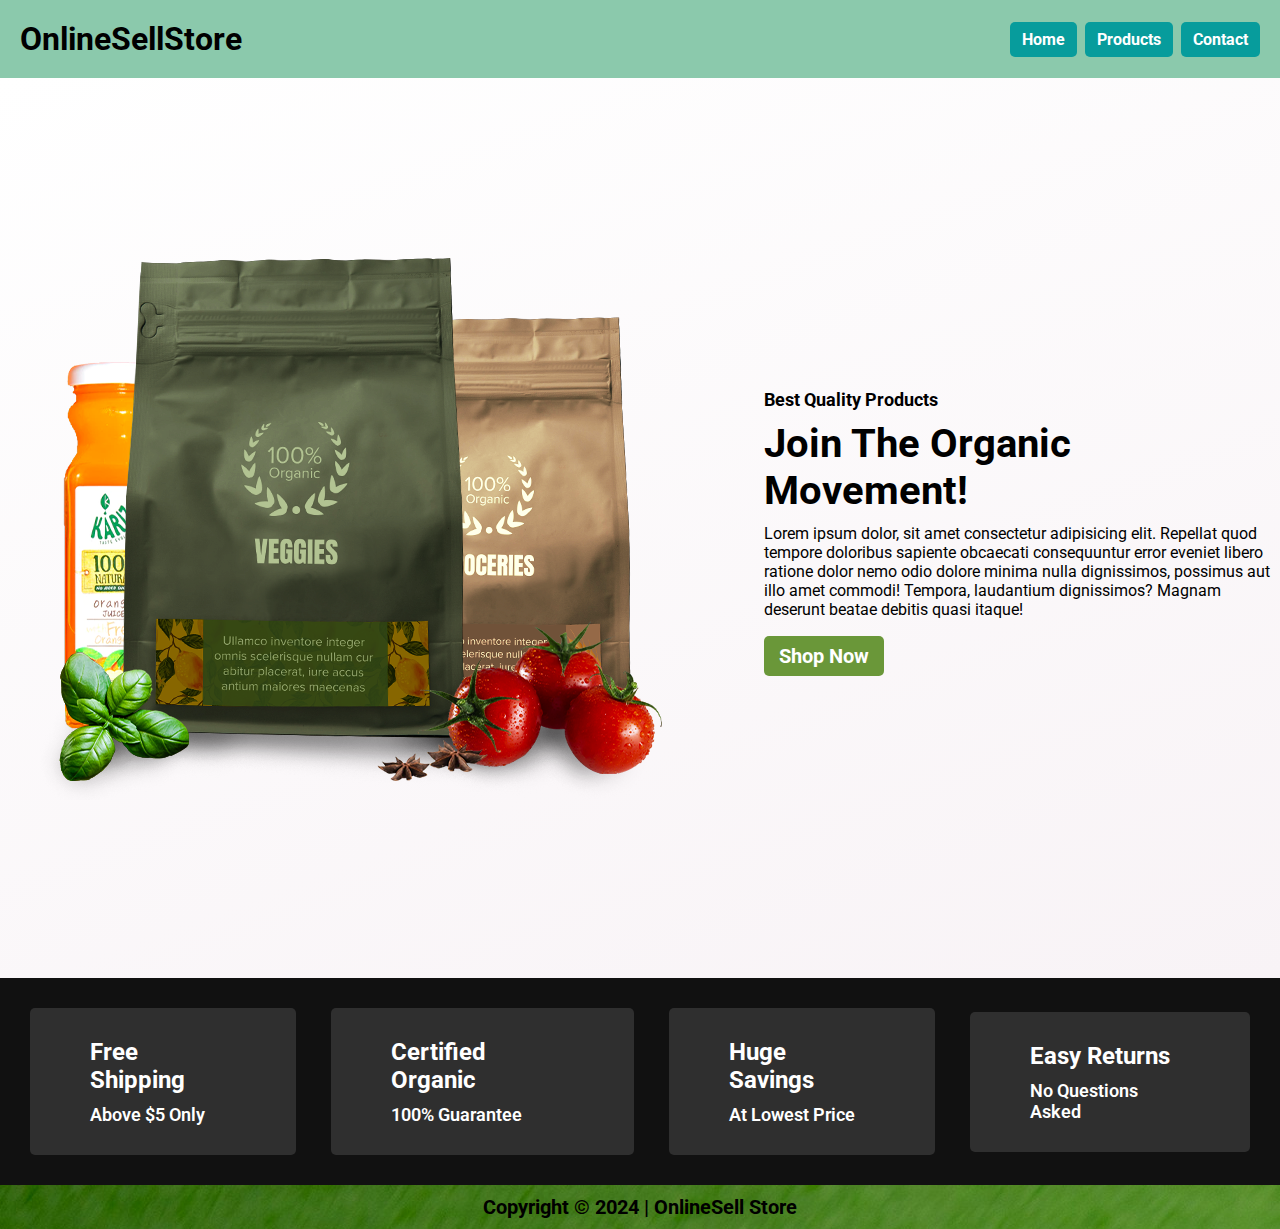
<file: index.html>
<html lang="en">
<head>
    <meta charset="UTF-8">
    <meta name="viewport" content="width=device-width, initial-scale=1.0">
    <title>Online sell products</title>
    <link rel="stylesheet" href="./css/style.css">
</head>
<body>
    <!-- Name: Saima Sinthiya -->
    <!-- ID: 2220359 -->

    <header>
        <nav>
          <div class="logo">
            <h1>OnlineSellStore</h1>
          </div>
          <ul>
            <li><a href="/">Home</a></li>
            <li><a href="/products.html">Products</a></li>
            <li><a href="/contact.html">Contact</a></li>
          </ul>
        </nav>
      </header>

      <main>
        <div class="hero">
          <img src="./images/organic-products-hero.png" alt="" srcset="" />
          <div class="hero-body">
            <p class="tag">Best Quality Products</p>
            <h1 class="title">Join The Organic Movement!</h1>
            <p>
              Lorem ipsum dolor, sit amet consectetur adipisicing elit. Repellat
              quod tempore doloribus sapiente obcaecati consequuntur error eveniet
              libero ratione dolor nemo odio dolore minima nulla dignissimos,
              possimus aut illo amet commodi! Tempora, laudantium dignissimos?
              Magnam deserunt beatae debitis quasi itaque!
            </p>
            <a href="#">Shop Now</a>
          </div>
        </div>
        <div class="info">
          <div class="info-item">
            <h2>Free Shipping</h2>
            <p>Above $5 Only</p>
          </div>
          <div class="info-item">
            <h2>Certified Organic</h2>
            <p>100% Guarantee</p>
          </div>
          <div class="info-item">
            <h2>Huge Savings</h2>
            <p>At Lowest Price</p>
          </div>
          <div class="info-item">
            <h2>Easy Returns</h2>
            <p>No Questions Asked</p>
          </div>
        </div>
      </main>
  
      <footer>
        <div class="f-content">
          <p>Copyright © 2024 | OnlineSell Store</p>
        </div>
      </footer>
</body>
</html>
</file>
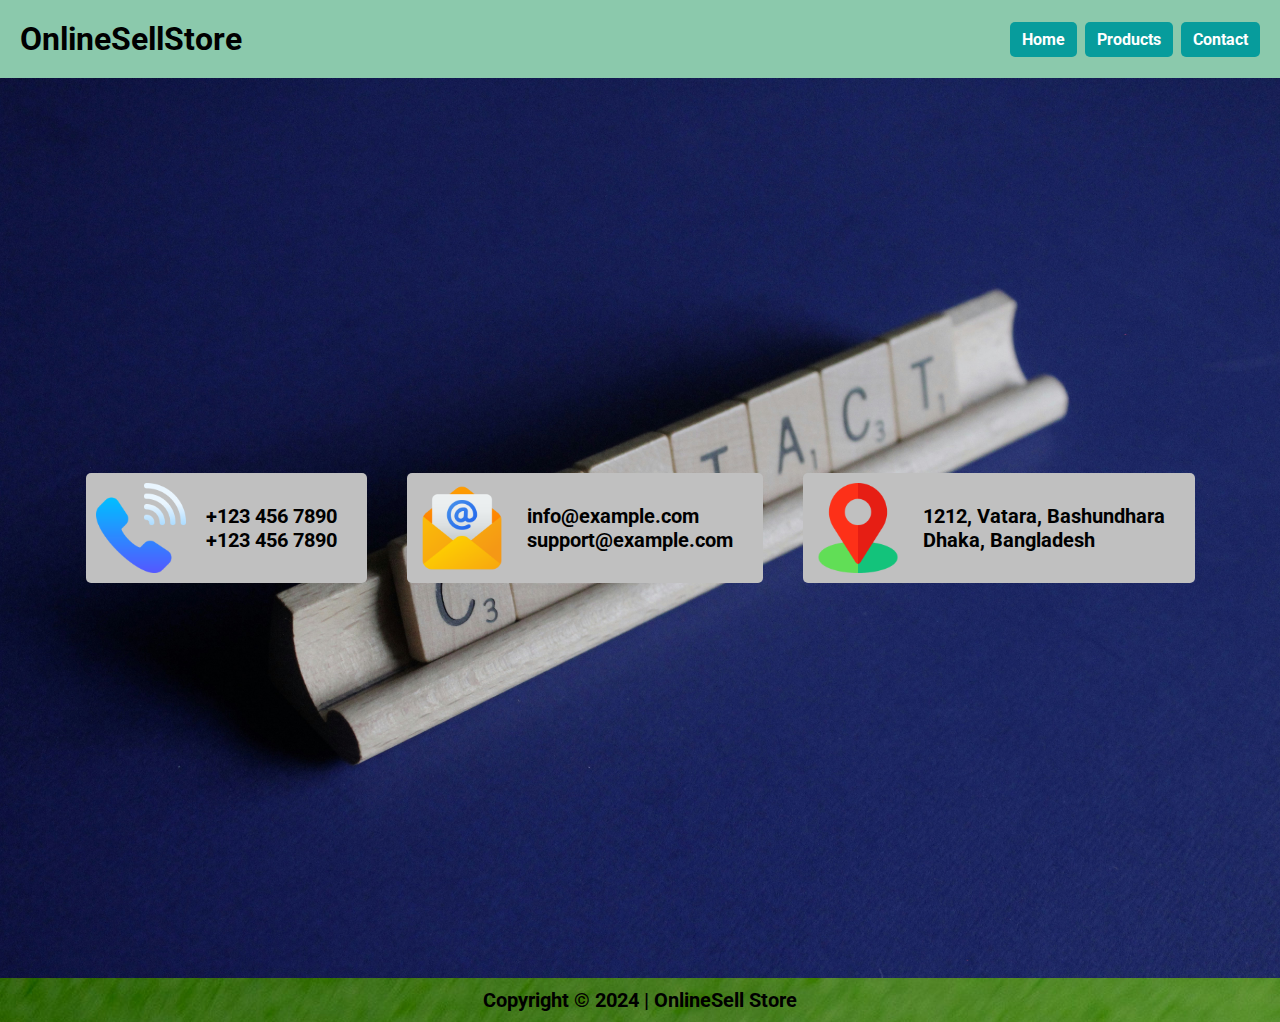
<file: contact.html>
<!DOCTYPE html>
<html lang="en">
  <head>
    <meta charset="UTF-8" />
    <meta name="viewport" content="width=device-width, initial-scale=1.0" />
    <title>Online sell products</title>
    <link rel="stylesheet" href="./css/style.css" />
  </head>
  <body>
    <!-- Name: Saima Sinthiya -->
    <!-- ID: 2220359 -->
    <header>
      <nav>
        <div class="logo">
          <h1>OnlineSellStore</h1>
        </div>
        <ul>
          <li><a href="/">Home</a></li>
          <li><a href="/products.html">Products</a></li>
          <li><a href="/contact.html">Contact</a></li>
        </ul>
      </nav>
    </header>
    <main class="bod">
        <div class="contact">
          <div class="contact-item">
            <img src="./images/phone-call.png" alt="">
            <div class="wrapper">
              <p>+123 456 7890</p>
              <p>+123 456 7890</p>
            </div>
          </div>
          <div class="contact-item">
            <img src="./images/email.png" alt="">
            <div class="wrapper">
              <p>info@example.com</p>
              <p>support@example.com</p>
            </div>
          </div>
          <div class="contact-item">
            <img src="./images/location.png" alt="">
            <div class="wrapper">
              <p>1212, Vatara, Bashundhara</p>
              <p>Dhaka, Bangladesh</p>
            </div>
          </div>
        </div>
      </main>
      <footer>
        <div class="f-content">
          <p>Copyright © 2024 | OnlineSell Store</p>
        </div>
      </footer>
    </body>
    </body>
  </html>
</file>
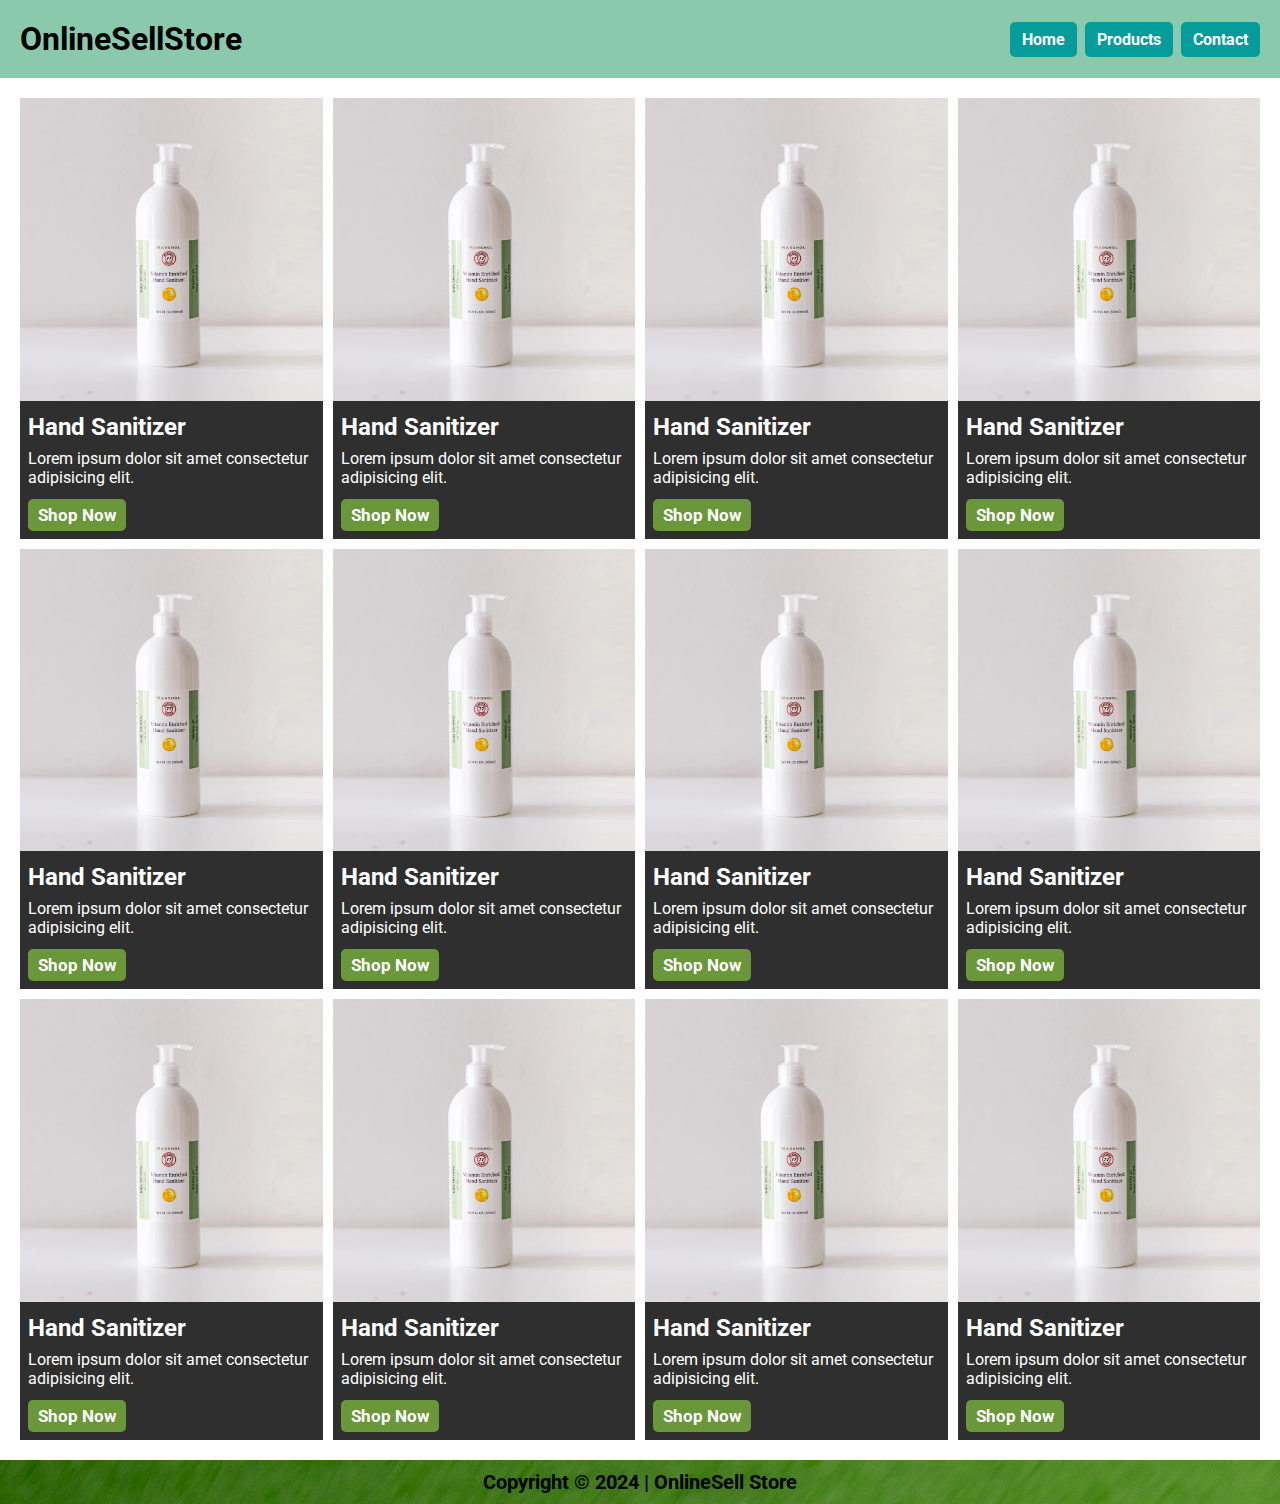
<file: products.html>
<!DOCTYPE html>
<html lang="en">
  <head>
    <meta charset="UTF-8" />
    <meta name="viewport" content="width=device-width, initial-scale=1.0" />
    <title>Online sell products</title>
    <link rel="stylesheet" href="./css/style.css" />
  </head>
  <body>
    <!-- Name: Saima Sinthiya -->
    <!-- ID: 2220359 -->
    <header>
      <nav>
        <div class="logo">
          <h1>OnlineSellStore</h1>
        </div>
        <ul>
          <li><a href="/">Home</a></li>
          <li><a href="/products.html">Products</a></li>
          <li><a href="/contact.html">Contact</a></li>
        </ul>
      </nav>
    </header>

    <main>
      <div class="card">
        <div class="card-item">
          <img src="./images/sanitizer.jpg" alt="" />
          <div class="wrapper">
            <h2>Hand Sanitizer</h2>
            <p>Lorem ipsum dolor sit amet consectetur adipisicing elit.</p>
            <a href="">Shop Now</a>
          </div>
        </div>
        <div class="card-item">
          <img src="./images/sanitizer.jpg" alt="" />
          <div class="wrapper">
            <h2>Hand Sanitizer</h2>
            <p>Lorem ipsum dolor sit amet consectetur adipisicing elit.</p>
            <a href="">Shop Now</a>
          </div>
        </div>
        <div class="card-item">
          <img src="./images/sanitizer.jpg" alt="" />
          <div class="wrapper">
            <h2>Hand Sanitizer</h2>
            <p>Lorem ipsum dolor sit amet consectetur adipisicing elit.</p>
            <a href="">Shop Now</a>
          </div>
        </div>
        <div class="card-item">
          <img src="./images/sanitizer.jpg" alt="" />
          <div class="wrapper">
            <h2>Hand Sanitizer</h2>
            <p>Lorem ipsum dolor sit amet consectetur adipisicing elit.</p>
            <a href="">Shop Now</a>
          </div>
        </div>
        <div class="card-item">
          <img src="./images/sanitizer.jpg" alt="" />
          <div class="wrapper">
            <h2>Hand Sanitizer</h2>
            <p>Lorem ipsum dolor sit amet consectetur adipisicing elit.</p>
            <a href="">Shop Now</a>
          </div>
        </div>
        <div class="card-item">
          <img src="./images/sanitizer.jpg" alt="" />
          <div class="wrapper">
            <h2>Hand Sanitizer</h2>
            <p>Lorem ipsum dolor sit amet consectetur adipisicing elit.</p>
            <a href="">Shop Now</a>
          </div>
        </div>
        <div class="card-item">
          <img src="./images/sanitizer.jpg" alt="" />
          <div class="wrapper">
            <h2>Hand Sanitizer</h2>
            <p>Lorem ipsum dolor sit amet consectetur adipisicing elit.</p>
            <a href="">Shop Now</a>
          </div>
        </div>
        <div class="card-item">
          <img src="./images/sanitizer.jpg" alt="" />
          <div class="wrapper">
            <h2>Hand Sanitizer</h2>
            <p>Lorem ipsum dolor sit amet consectetur adipisicing elit.</p>
            <a href="">Shop Now</a>
          </div>
        </div>
        <div class="card-item">
          <img src="./images/sanitizer.jpg" alt="" />
          <div class="wrapper">
            <h2>Hand Sanitizer</h2>
            <p>Lorem ipsum dolor sit amet consectetur adipisicing elit.</p>
            <a href="">Shop Now</a>
          </div>
        </div>
        <div class="card-item">
          <img src="./images/sanitizer.jpg" alt="" />
          <div class="wrapper">
            <h2>Hand Sanitizer</h2>
            <p>Lorem ipsum dolor sit amet consectetur adipisicing elit.</p>
            <a href="">Shop Now</a>
          </div>
        </div>
        <div class="card-item">
          <img src="./images/sanitizer.jpg" alt="" />
          <div class="wrapper">
            <h2>Hand Sanitizer</h2>
            <p>Lorem ipsum dolor sit amet consectetur adipisicing elit.</p>
            <a href="">Shop Now</a>
          </div>
        </div>
        <div class="card-item">
          <img src="./images/sanitizer.jpg" alt="" />
          <div class="wrapper">
            <h2>Hand Sanitizer</h2>
            <p>Lorem ipsum dolor sit amet consectetur adipisicing elit.</p>
            <a href="">Shop Now</a>
          </div>
        </div>
      </div>
    </main>
    <footer>
      <div class="f-content">
        <p>Copyright © 2024 | OnlineSell Store</p>
      </div>
    </footer>
    </body>
  </html>
</file>
<file: css/style.css>
/* Google Font: Roboto & Poppins */
@import url('https://fonts.googleapis.com/css2?family=Poppins:ital,wght@0,100;0,200;0,300;0,400;0,500;0,600;0,700;0,800;0,900;1,100;1,200;1,300;1,400;1,500;1,600;1,700;1,800;1,900&family=Roboto:ital,wght@0,100;0,300;0,400;0,500;0,700;0,900;1,100;1,300;1,400;1,500;1,700;1,900&display=swap');


* {
    margin: 0;
    padding: 0;
    box-sizing: border-box;
    font-family: "Roboto", "Poppins", sans-serif;
  }
  header {
    background: rgb(139, 201, 172);
    padding: 20px;
  }
  header nav {
    display: flex;
    justify-content: space-between;
    align-items: center;
    /* padding: 8px; */
  }

  nav ul {
    list-style: none;
    display: flex;
    align-items: center;
    gap: 8px;
  }
  
  nav ul li {
    background: rgb(7, 156, 156);
    padding: 8px 12px;
    border-radius: 5px;
  }

  nav ul li:hover {
    background: crimson;
  }
  
  nav ul li a {
    color: #fff;
    font-weight: bold;
    text-decoration: none;
  }

  /* Main-hero */
.hero {
    display: flex;
    justify-content: center;
    align-items: center;
    background: linear-gradient(160deg, #ffffff 0%, #f8f3f6 100%);
    height: 100vh;
  }
  
  .hero img {
    padding: 40px;
  }
  
  .hero .hero-body {
    width: 550px;
    height: auto;
    margin-left: 50px;
  }
  
  .hero .hero-body .tag {
    font-weight: bold;
    font-size: 18px;
    margin-bottom: 10px;
  }
  
  .hero .hero-body .title {
    font-weight: bolder;
    font-size: 40px;
    margin-bottom: 10px;
  }
  
  .hero .hero-body p {
    margin-bottom: 25px;
  }
  .hero .hero-body a {
    text-decoration: none;
    background: #6a9739;
    padding: 8px 15px;
    font-size: 20px;
    border-radius: 5px;
    font-weight: bold;
    color: #ffffff;
  }
  
  /* main-Info */
  main .info {
    background: #111111;
    color: #fff;
    display: flex;
    justify-content: center;
    align-items: center;
    gap: 35px;
    padding: 30px;
  }
  
  main .info .info-item {
    background: #2f2f2f;
    padding: 30px 60px;
    border-radius: 5px;
  }
  
  main .info .info-item h2 {
    font-size: 24px;
    font-weight: bold;
    margin-bottom: 10px;
  }
  
  main .info .info-item p {
    font-size: 18px;
    font-weight: 600;
  }
  
  /* Footer */
  footer{
    background: url("../images/footer.jpg");
  }
  footer .f-content{
    text-align: center;
    padding: 10px;
    font-size: 20px;
    font-weight: bolder;
  }
  
  /* Products:  */
  .card{
    display: grid;
    grid-template-columns: repeat(auto-fit, minmax(260px , 1fr));
    gap: 10px;
    padding: 20px;
  }
  
  .card .card-item{
    background: #2f2f2f;
  }
  
  .card .card-item img{
    width: 100%;
    height: auto;
  }
  
  .card .card-item .wrapper{
    padding: 8px;
  }
  
  .card .card-item h2{
    color: #fff;
    font-weight: bold;
    margin-bottom: 8px;
  }
  
  .card .card-item p{
    color: #fff;
    margin-bottom: 12px;
  }
  
  .card .card-item a{
    text-decoration: none;
    background: #6a9739;
    color: #ffffff;
    padding: 6px 10px;
    border-radius: 5px;
    font-weight: bold;
    font-size: 17px;
    display: inline-block;
  }
  
  /* Contact */
  
  .bod{
    background-image: url("../images/melinda-gimpel-5Ne6mMQtIdo-unsplash.jpg");
    /* background-position: 100% 100%; */
    background-repeat: no-repeat;
    background-size: cover;
  }
  .contact{
    display: flex;
    align-items: center;
    justify-content: center;
    height: 100vh;
    gap: 40px;
  }
  
  .contact .contact-item{
    background: silver;
    display: flex;
    align-items: center;
    justify-content: center;
    padding: 10px;
    border-radius: 5px;
  }
  
  .contact .contact-item img{
    width: 90px;
  }
  
  .contact .contact-item .wrapper{
    padding: 20px;
  }
  
  .contact .contact-item .wrapper p{
    font-size: 20px;
    font-weight: bold;
  }
</file>
